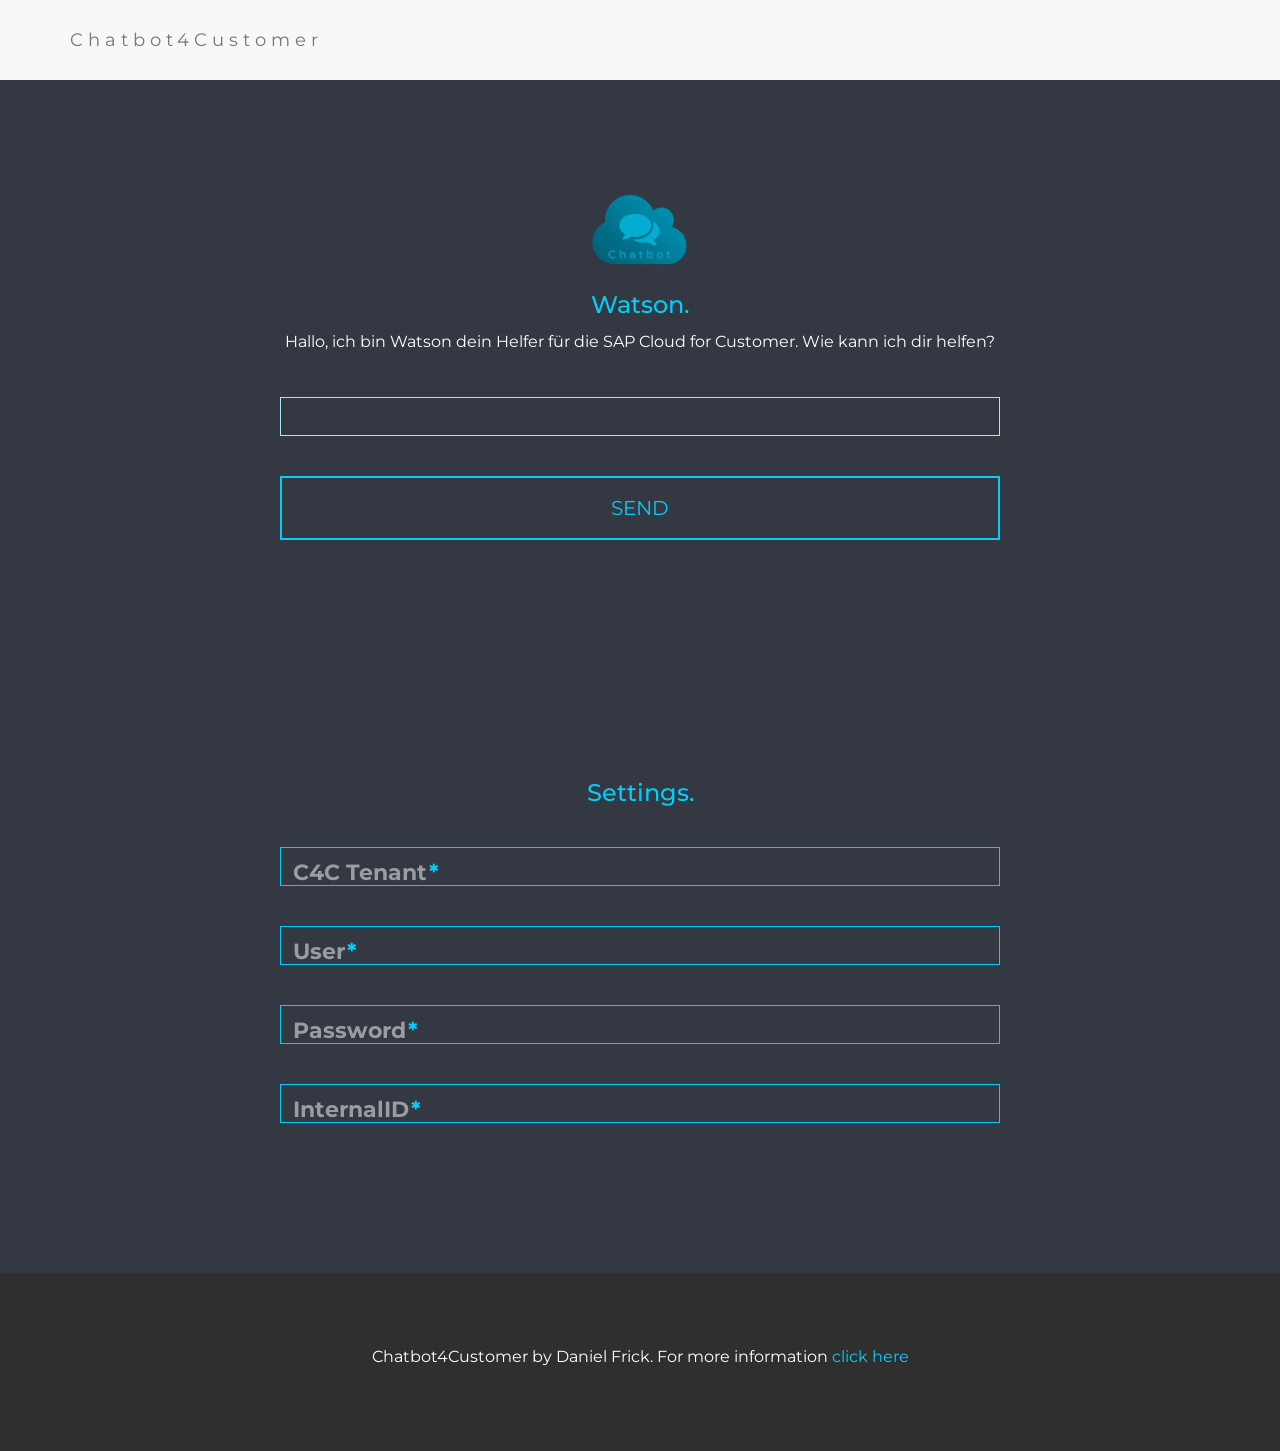
<file: src/main/webapp/index.html>
<!DOCTYPE html>
<html lang="en">

<head>
<meta charset="utf-8">
<meta http-equiv="X-UA-Compatible" content="IE=edge">
<meta name="viewport" content="width=device-width, initial-scale=1">
<title>Chatbot4Customer</title>
<link rel="shortcut icon" href="favicon.ico" />
<meta name="description"
	content="Chatbot4Customer verbindet die SAP Cloud for Customer mit dem IBM Watson Chatbot.">

<!-- Bootstrap -->
<link
	href="https://maxcdn.bootstrapcdn.com/bootstrap/3.3.7/css/bootstrap.min.css"
	rel="stylesheet">
<link href="https://fonts.googleapis.com/css?family=Montserrat"
	rel="stylesheet">
<link href="https://fonts.googleapis.com/css?family=Montserrat"
	rel="stylesheet">
</head>

<!-- Styles -->
<link href="css/styles.css" rel="stylesheet">
<link href="css/raisbutton.css" rel="stylesheet">
<link href="css/loader.css" rel="stylesheet">
<link href="css/login.css" rel="stylesheet">

<body>
	<div id="navbarspace">
	<nav class='navbar navbar-default'><div class='container'><div class='navbar-header'><button type='button' class='navbar-toggle' data-toggle='collapse'data-target='#myNavbar'><span class='icon-bar'></span> <span class='icon-bar'></span> <span class='icon-bar'></span></button><a class='navbar-brand' href='index.html'>Chatbot4Customer</a></div><div class='collapse navbar-collapse' id='myNavbar'></div></div></nav>
	</div>
	
	<div id="preloader" style="display:none">
  			<div id="loader"></div>
	</div>
	
	<div id = "botcontainer" class="container-fluid bg-2 text-center" >
		
		<div class="form">
		<img style="width:100px;height:82px;"src="images/chatbot.png" alt="chatbotlogo">
		<h3 style="color:#05cdfa">Watson.</h3>
		<div id="response" style="margin-top:10px">
			<p> Hallo, ich bin Watson dein Helfer für die SAP Cloud for Customer. Wie kann ich dir helfen?</p>
		</div>
		<div>
						<div class="field-wrap" style="margin-top: 40px">
							 <input id="input" required autocomplete="off" />
						</div>
						<button id="savebtn" class="button button-block raise" onClick="sendInputToBot()">
							SEND</button>
		</div>
		
	</div>
	</div>
	
	<div id = "settings" class="container-fluid bg-2 text-center" >
		
		
		<div class="form" id="signup">
					<h3 id="login_text" style="color:#05cdfa">Settings.</h2>
					
						<div class="field-wrap" style="margin-top: 40px">
							<label>C4C Tenant<span class="req">*</span>
							</label> <input id="tenant_input" type="text" required autocomplete="off" />
						</div>

						<div class="field-wrap" style="margin-top: 40px">
							<label>User<span class="req">*</span>
							</label> <input id="user_input" type="text" required autocomplete="off" />
						</div>

						<div class="field-wrap">
							<label>Password<span class="req">*</span>
							</label> <input id="password_input" type="password" required
								autocomplete="off" />
						</div>
						
						<div class="field-wrap" style="margin-top: 40px">
							<label>InternalID<span class="req">*</span>
							</label> <input id="internal_input" type="text" required autocomplete="off" />
						</div>
				</div>
		
	</div>
	
	<!-- Party Container -->
	

	<!-- Footer -->
	<footer class='container-fluid bg-4 text-center'><p>Chatbot4Customer by Daniel Frick. For more information <a href='https://github.com/frickD/Chatbot4Customer'>click here</a></p></footer>




	<!-- Scripts -->
	<!-- jQuery (necessary for Bootstrap's JavaScript plugins) -->
	<script
		src="https://ajax.googleapis.com/ajax/libs/jquery/1.12.4/jquery.min.js"></script>
	<script
		src="https://maxcdn.bootstrapcdn.com/bootstrap/3.3.7/js/bootstrap.min.js"></script>
	<script type="text/javascript">
	var preloader = $("#preloader");
	
	var input = $("#input");
	
	$(document).keypress(function(e) {
	    if(e.which == 13) {
	        sendInputToBot();
	    }
	});
	
	$(document).ready(function(){
		input.focus();
	});
	
	function sendInputToBot() {
		
		var inputText = input.val();
		preloader.fadeIn();
		$.ajax({
            method: "POST",
            url: "/api/input",
            contentType: "application/json",
            data: JSON.stringify({
                                 input: inputText
                                 })
            }).done(function (data) {
            	input.val("");
            	input.focus();
            	$( "#response" ).empty();
                $("#response").append(data);
                preloader.hide();
            }).fail(function (data) {
                $("#response").text("Warning! Cloud not conntect to the Backend.");
                preloader.hide();
            });
	}
	</script>
</body>
</html>
</file>
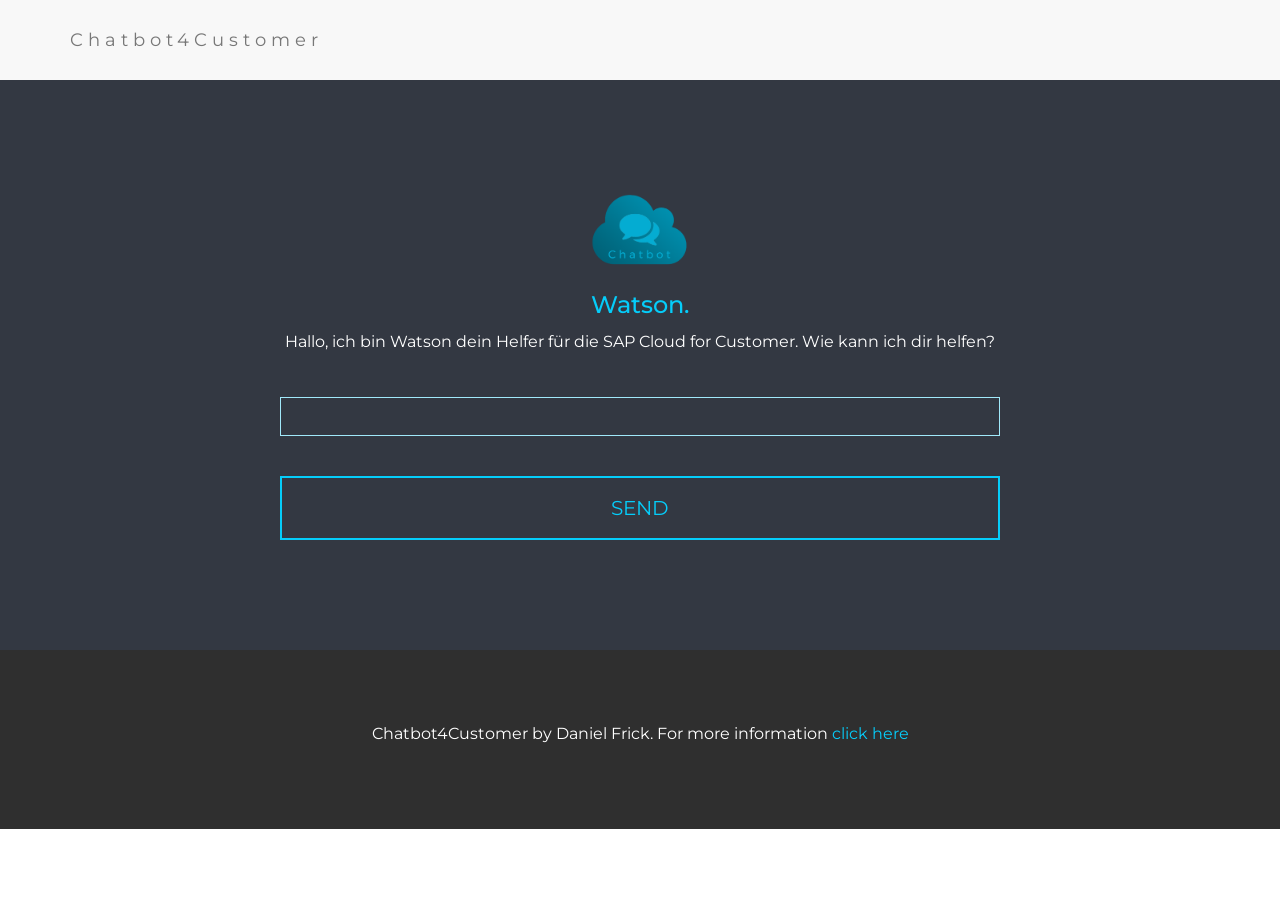
<file: chatbot/src/main/webapp/index.html>
<!DOCTYPE html>
<html lang="en">

<head>
<meta charset="utf-8">
<meta http-equiv="X-UA-Compatible" content="IE=edge">
<meta name="viewport" content="width=device-width, initial-scale=1">
<title>Chatbot4Customer</title>
<link rel="shortcut icon" href="favicon.ico" />
<meta name="description"
	content="Chatbot4Customer verbindet die SAP Cloud for Customer mit dem IBM Watson Chatbot.">

<!-- Bootstrap -->
<link
	href="https://maxcdn.bootstrapcdn.com/bootstrap/3.3.7/css/bootstrap.min.css"
	rel="stylesheet">
<link href="https://fonts.googleapis.com/css?family=Montserrat"
	rel="stylesheet">
<link href="https://fonts.googleapis.com/css?family=Montserrat"
	rel="stylesheet">
</head>

<!-- Styles -->
<link href="css/styles.css" rel="stylesheet">
<link href="css/raisbutton.css" rel="stylesheet">
<link href="css/loader.css" rel="stylesheet">
<link href="css/login.css" rel="stylesheet">

<body>
	<div id="navbarspace">
	<nav class='navbar navbar-default'><div class='container'><div class='navbar-header'><button type='button' class='navbar-toggle' data-toggle='collapse'data-target='#myNavbar'><span class='icon-bar'></span> <span class='icon-bar'></span> <span class='icon-bar'></span></button><a class='navbar-brand' href='index.html'>Chatbot4Customer</a></div><div class='collapse navbar-collapse' id='myNavbar'></div></div></nav>
	</div>
	
	<div id="preloader" style="display:none">
  			<div id="loader"></div>
	</div>
	
	<div id = "botcontainer" class="container-fluid bg-2 text-center" >
		
		<div class="form">
		<img style="width:100px;height:82px;"src="images/chatbot.png" alt="chatbotlogo">
		<h3 style="color:#05cdfa">Watson.</h3>
		<div id="response" style="margin-top:10px">
			<p> Hallo, ich bin Watson dein Helfer für die SAP Cloud for Customer. Wie kann ich dir helfen?</p>
		</div>
		<div>
						<div class="field-wrap" style="margin-top: 40px">
							 <input id="input" required autocomplete="off" />
						</div>
						<button id="savebtn" class="button button-block raise" onClick="sendInputToBot()">
							SEND</button>
		</div>
		
	</div>
	</div>
	
	<!-- Party Container -->
	

	<!-- Footer -->
	<footer class='container-fluid bg-4 text-center'><p>Chatbot4Customer by Daniel Frick. For more information <a href='https://www.github.com'>click here</a></p></footer>




	<!-- Scripts -->
	<!-- jQuery (necessary for Bootstrap's JavaScript plugins) -->
	<script
		src="https://ajax.googleapis.com/ajax/libs/jquery/1.12.4/jquery.min.js"></script>
	<script
		src="https://maxcdn.bootstrapcdn.com/bootstrap/3.3.7/js/bootstrap.min.js"></script>
	<script type="text/javascript">
	var preloader = $("#preloader");
	
	var input = $("input");
	
	$(document).keypress(function(e) {
	    if(e.which == 13) {
	        sendInputToBot();
	    }
	});
	
	$(document).ready(function(){
		input.focus();
	});
	
	function sendInputToBot() {
		var inputText = input.val();
		preloader.fadeIn();
		$.ajax({
            method: "POST",
            url: "/GetStartedTomcat/api/input",
            contentType: "application/json",
            data: JSON.stringify({
                                 input: inputText
                                
                                 })
            }).done(function (data) {
            	input.val("");
            	input.focus();
            	$( "#response" ).empty();
                $("#response").append(data);
                preloader.hide();
            }).fail(function (data) {
                $("#response").text("Warning! Cloud not conntect to the Backend.");
                preloader.hide();
            });
	}
	</script>
</body>
</html>
</file>
<file: src/main/webapp/css/styles.css>
body {
      font: 20px Montserrat, sans-serif;
      line-height: 1.8;
      color: #f5f6f7;
  }
  
  h2{
  font: 'Montserrat', sans-serif;
  letter-spacing: 1pt;
  text-transform: uppercase;
  }
  
  p {font-size: 16px;}
  .margin {margin-bottom: 45px;}
  .bg-1 { 
		background: #fa9805;
		background: -moz-linear-gradient(45deg, #fa9805 1%, #fab205 100%);
		background: -webkit-linear-gradient(45deg, #fa9805 1%,#fab205 100%);
		background: linear-gradient(45deg, #fa9805 1%,#fab205 100%);
		filter: progid:DXImageTransform.Microsoft.gradient( startColorstr='#fa9805', endColorstr='#fab205',GradientType=1 );
  }
  .bg-2 { 
      background-color: #333842; /* Dark Blue */
      color: #ffffff;
  }
  .bg-3 { 
      background-color: #474e5d; /* White */
      color: #ffffff;
  }
  .bg-4 { 
      background-color: #2f2f2f; /* Black Gray */
      color: #fff;
  }
  .bg-white { 
		background-color: #ffffff;
		color: #333842;
		}
		
  .bg-dark { 
		background-color: #111217;
		color: #fa9805;
		}	
  .container-fluid {
      padding-top: 70px;
      padding-bottom: 70px;
  }
  
  .navbar {
      padding-top: 15px;
      padding-bottom: 15px;
      border: 0;
      border-radius: 0;
      margin-bottom: 0;
      font-size: 12px;
      letter-spacing: 5px;
  }
  .navbar-nav  li a:hover {
      color: #fa9805 !important;
  }
  
.orangefont {
	color: #fa9805;
}  
  
.no-padding-margin {
  padding-left: 0;
  padding-right: 0;
  margin-top: 0;
  margin-bottom: 0;
  margin-right: 0;
  margin-left: 0;
}


.gamingcard_container {
    width: 45px;
    height: 70px;
    position: relative;
    border: 1px solid #ccc;
    -webkit-perspective: 800px;
    -moz-perspective: 800px;
    -o-perspective: 800px;
    perspective: 800px;
}
.flip_gamingcard {
    width: 100%;
    height: 100%;
    position: absolute;
    -webkit-transition: -webkit-transform 1s;
    -moz-transition: -moz-transform 1s;
    -o-transition: -o-transform 1s;
    transition: transform 1s;
    -webkit-transform-style: preserve-3d;
    -moz-transform-style: preserve-3d;
    -o-transform-style: preserve-3d;
    transform-style: preserve-3d;
    -webkit-transform-origin: 50% 50%;
}
.flip_gamingcard div {
    display: block;
    height: 100%;
    width: 100%;
    line-height: 70px;
    color: white;
    text-align: center;
    font-weight: bold;
    font-size: 16px;
    position: absolute;
    -webkit-backface-visibility: hidden;
    -moz-backface-visibility: hidden;
    -o-backface-visibility: hidden;
    backface-visibility: hidden;
}
.flip_gamingcard .front {
}
.flip_gamingcard .back {
    -webkit-transform: rotateY( 180deg );
    -moz-transform: rotateY( 180deg );
    -o-transform: rotateY( 180deg );
    transform: rotateY( 180deg );
}
.flip_gamingcard.flipped {
    -webkit-transform: rotateY( 180deg );
    -moz-transform: rotateY( 180deg );
    -o-transform: rotateY( 180deg );
    transform: rotateY( 180deg );
}
</file>
<file: src/main/webapp/css/raisbutton.css>
.raise:hover,
.raise:focus {
  box-shadow: 0 0.5em 0.5em -0.4em var(--hover);
  -webkit-transform: translateY(-0.25em);
          transform: translateY(-0.25em);
}

.raise {
  --color: #05cdfa;
  --hover: #a1e9fa;
}

.raise-white {
  --color: #ffffff;
  --hover: #ffffff;
}

button {
  color: var(--color);
  -webkit-transition: 0.25s;
  transition: 0.25s;
}
button:hover, button:focus {
  border-color: var(--hover);
  color: #fff;
}

button {

  background: none;
  border: 2px solid;
  font: inherit;
  line-height: 1;
  margin-top: 0.5em;
  padding: 1em 2em;
}
</file>
<file: src/main/webapp/css/loader.css>
#preloader {
    position: fixed;
    top: 0;
    left: 0;
    width: 100%;
    height: 100%;
    background: rgba(0, 0, 0, 0.5);
}
#loader {
    display: block;
    position: relative;
    left: 50%;
    top: 50%;
    width: 150px;
    height: 150px;
    margin: -75px 0 0 -75px;
    border-radius: 50%;
    border: 3px solid transparent;
    border-top-color: #05cdfa;
    -webkit-animation: spin 2s linear infinite;
    animation: spin 2s linear infinite;
}
#loader:before {
    content: "";
    position: absolute;
    top: 5px;
    left: 5px;
    right: 5px;
    bottom: 5px;
    border-radius: 50%;
    border: 3px solid transparent;
    border-top-color: #04acd2;
    -webkit-animation: spin 3s linear infinite;
    animation: spin 3s linear infinite;
}
#loader:after {
    content: "";
    position: absolute;
    top: 15px;
    left: 15px;
    right: 15px;
    bottom: 15px;
    border-radius: 50%;
    border: 3px solid transparent;
    border-top-color: #a1e9fa;
    -webkit-animation: spin 1.5s linear infinite;
    animation: spin 1.5s linear infinite;
}
@-webkit-keyframes spin {
    0%   {
        -webkit-transform: rotate(0deg);
        -ms-transform: rotate(0deg);
        transform: rotate(0deg);
    }
    100% {
        -webkit-transform: rotate(360deg);
        -ms-transform: rotate(360deg);
        transform: rotate(360deg);
    }
}
@keyframes spin {
    0%   {
        -webkit-transform: rotate(0deg);
        -ms-transform: rotate(0deg);
        transform: rotate(0deg);
    }
    100% {
        -webkit-transform: rotate(360deg);
        -ms-transform: rotate(360deg);
        transform: rotate(360deg);
    }
}
</file>
<file: src/main/webapp/css/login.css>
*, *:before, *:after {
  box-sizing: border-box;
}

a {
  text-decoration: none;
  color: #05cdfa;
  -webkit-transition: .5s ease;
  transition: .5s ease;
}
a:hover {
  color: #a1e9fa;
}


.form {
  background: #333842;
  padding: 40px;
  max-width: 800px;
  margin: auto;
  /* border-radius: 4px;
  box-shadow: 0 4px 10px 4px rgba(19, 35, 47, 0.3); */
}

.form-nobg {
  padding: 40px;
  max-width: 500px;
  margin: auto;
  /* border-radius: 4px;
  box-shadow: 0 4px 10px 4px rgba(19, 35, 47, 0.3); */
}

.tab-group {
  list-style: none;
  padding: 0;
  margin: 0 0 0;
}
.tab-group:after {
  content: "";
  display: table;
  clear: both;
}
.tab-group li a {
  display: block;
  text-decoration: none;
  padding: 15px;
  background: rgba(160, 179, 176, 0.25);
  color: #05cdfa;
  font-size: 20px;
  float: left;
  width: 50%;
  text-align: center;
  cursor: pointer;
  -webkit-transition: .5s ease;
  transition: .5s ease;
}
.tab-group li a:hover {
  background: #179b77;
  color: #ffffff;
}
.tab-group .active a {
  background: #1ab188;
  color: #ffffff;
}

.tab-content > div:last-child {
  display: none;
}

h1 {
  text-align: center;
  color: #ffffff;
  font-weight: 300;
  margin: 0 0 40px;
}

label {
  position: absolute;
  -webkit-transform: translateY(6px);
          transform: translateY(6px);
  left: 13px;
  color: rgba(255, 255, 255, 0.5);
  -webkit-transition: all 0.25s ease;
  transition: all 0.25s ease;
  -webkit-backface-visibility: hidden;
  pointer-events: none;
  font-size: 22px;
}
label .req {
  margin: 2px;
  color: #05cdfa;
}

label.active {
  -webkit-transform: translateY(50px);
          transform: translateY(50px);
  left: 2px;
  font-size: 14px;
}
label.active .req {
  opacity: 0;
}

label.highlight {
  color: #ffffff;
}

input, textarea {
  font-size: 22px;
  display: block;
  width: 100%;
  height: 100%;
  padding: 5px 10px;
  background: none;
  background-image: none;
  border: 1px solid #05cdfa;
  color: #ffffff;
  border-radius: 0;
  -webkit-transition: border-color .25s ease, box-shadow .25s ease;
  transition: border-color .25s ease, box-shadow .25s ease;
}
input:focus, textarea:focus {
  outline: 0;
  border-color: #a1e9fa;
}

textarea {
  border: 2px solid #05cdfa;
  resize: vertical;
}

.field-wrap {
  position: relative;
  margin-bottom: 40px;
}

.top-row:after {
  content: "";
  display: table;
  clear: both;
}
.top-row > div {
  float: left;
  width: 48%;
  margin-right: 4%;
}
.top-row > div:last-child {
  margin: 0;
}

.button-block {
  display: block;
  width: 100%;
}

.button-inline {
  display: inline;
  width: 100%;
}

.forgot {
  margin-top: -20px;
  text-align: right;
}
</file>
<file: chatbot/src/main/webapp/css/styles.css>
body {
      font: 20px Montserrat, sans-serif;
      line-height: 1.8;
      color: #f5f6f7;
  }
  
  h2{
  font: 'Montserrat', sans-serif;
  letter-spacing: 1pt;
  text-transform: uppercase;
  }
  
  p {font-size: 16px;}
  .margin {margin-bottom: 45px;}
  .bg-1 { 
		background: #fa9805;
		background: -moz-linear-gradient(45deg, #fa9805 1%, #fab205 100%);
		background: -webkit-linear-gradient(45deg, #fa9805 1%,#fab205 100%);
		background: linear-gradient(45deg, #fa9805 1%,#fab205 100%);
		filter: progid:DXImageTransform.Microsoft.gradient( startColorstr='#fa9805', endColorstr='#fab205',GradientType=1 );
  }
  .bg-2 { 
      background-color: #333842; /* Dark Blue */
      color: #ffffff;
  }
  .bg-3 { 
      background-color: #474e5d; /* White */
      color: #ffffff;
  }
  .bg-4 { 
      background-color: #2f2f2f; /* Black Gray */
      color: #fff;
  }
  .bg-white { 
		background-color: #ffffff;
		color: #333842;
		}
		
  .bg-dark { 
		background-color: #111217;
		color: #fa9805;
		}	
  .container-fluid {
      padding-top: 70px;
      padding-bottom: 70px;
  }
  
  .navbar {
      padding-top: 15px;
      padding-bottom: 15px;
      border: 0;
      border-radius: 0;
      margin-bottom: 0;
      font-size: 12px;
      letter-spacing: 5px;
  }
  .navbar-nav  li a:hover {
      color: #fa9805 !important;
  }
  
.orangefont {
	color: #fa9805;
}  
  
.no-padding-margin {
  padding-left: 0;
  padding-right: 0;
  margin-top: 0;
  margin-bottom: 0;
  margin-right: 0;
  margin-left: 0;
}


.gamingcard_container {
    width: 45px;
    height: 70px;
    position: relative;
    border: 1px solid #ccc;
    -webkit-perspective: 800px;
    -moz-perspective: 800px;
    -o-perspective: 800px;
    perspective: 800px;
}
.flip_gamingcard {
    width: 100%;
    height: 100%;
    position: absolute;
    -webkit-transition: -webkit-transform 1s;
    -moz-transition: -moz-transform 1s;
    -o-transition: -o-transform 1s;
    transition: transform 1s;
    -webkit-transform-style: preserve-3d;
    -moz-transform-style: preserve-3d;
    -o-transform-style: preserve-3d;
    transform-style: preserve-3d;
    -webkit-transform-origin: 50% 50%;
}
.flip_gamingcard div {
    display: block;
    height: 100%;
    width: 100%;
    line-height: 70px;
    color: white;
    text-align: center;
    font-weight: bold;
    font-size: 16px;
    position: absolute;
    -webkit-backface-visibility: hidden;
    -moz-backface-visibility: hidden;
    -o-backface-visibility: hidden;
    backface-visibility: hidden;
}
.flip_gamingcard .front {
}
.flip_gamingcard .back {
    -webkit-transform: rotateY( 180deg );
    -moz-transform: rotateY( 180deg );
    -o-transform: rotateY( 180deg );
    transform: rotateY( 180deg );
}
.flip_gamingcard.flipped {
    -webkit-transform: rotateY( 180deg );
    -moz-transform: rotateY( 180deg );
    -o-transform: rotateY( 180deg );
    transform: rotateY( 180deg );
}
</file>
<file: chatbot/src/main/webapp/css/raisbutton.css>
.raise:hover,
.raise:focus {
  box-shadow: 0 0.5em 0.5em -0.4em var(--hover);
  -webkit-transform: translateY(-0.25em);
          transform: translateY(-0.25em);
}

.raise {
  --color: #05cdfa;
  --hover: #a1e9fa;
}

.raise-white {
  --color: #ffffff;
  --hover: #ffffff;
}

button {
  color: var(--color);
  -webkit-transition: 0.25s;
  transition: 0.25s;
}
button:hover, button:focus {
  border-color: var(--hover);
  color: #fff;
}

button {

  background: none;
  border: 2px solid;
  font: inherit;
  line-height: 1;
  margin-top: 0.5em;
  padding: 1em 2em;
}
</file>
<file: chatbot/src/main/webapp/css/loader.css>
#preloader {
    position: fixed;
    top: 0;
    left: 0;
    width: 100%;
    height: 100%;
    background: rgba(0, 0, 0, 0.5);
}
#loader {
    display: block;
    position: relative;
    left: 50%;
    top: 50%;
    width: 150px;
    height: 150px;
    margin: -75px 0 0 -75px;
    border-radius: 50%;
    border: 3px solid transparent;
    border-top-color: #05cdfa;
    -webkit-animation: spin 2s linear infinite;
    animation: spin 2s linear infinite;
}
#loader:before {
    content: "";
    position: absolute;
    top: 5px;
    left: 5px;
    right: 5px;
    bottom: 5px;
    border-radius: 50%;
    border: 3px solid transparent;
    border-top-color: #04acd2;
    -webkit-animation: spin 3s linear infinite;
    animation: spin 3s linear infinite;
}
#loader:after {
    content: "";
    position: absolute;
    top: 15px;
    left: 15px;
    right: 15px;
    bottom: 15px;
    border-radius: 50%;
    border: 3px solid transparent;
    border-top-color: #a1e9fa;
    -webkit-animation: spin 1.5s linear infinite;
    animation: spin 1.5s linear infinite;
}
@-webkit-keyframes spin {
    0%   {
        -webkit-transform: rotate(0deg);
        -ms-transform: rotate(0deg);
        transform: rotate(0deg);
    }
    100% {
        -webkit-transform: rotate(360deg);
        -ms-transform: rotate(360deg);
        transform: rotate(360deg);
    }
}
@keyframes spin {
    0%   {
        -webkit-transform: rotate(0deg);
        -ms-transform: rotate(0deg);
        transform: rotate(0deg);
    }
    100% {
        -webkit-transform: rotate(360deg);
        -ms-transform: rotate(360deg);
        transform: rotate(360deg);
    }
}
</file>
<file: chatbot/src/main/webapp/css/login.css>
*, *:before, *:after {
  box-sizing: border-box;
}

a {
  text-decoration: none;
  color: #05cdfa;
  -webkit-transition: .5s ease;
  transition: .5s ease;
}
a:hover {
  color: #a1e9fa;
}


.form {
  background: #333842;
  padding: 40px;
  max-width: 800px;
  margin: auto;
  /* border-radius: 4px;
  box-shadow: 0 4px 10px 4px rgba(19, 35, 47, 0.3); */
}

.form-nobg {
  padding: 40px;
  max-width: 500px;
  margin: auto;
  /* border-radius: 4px;
  box-shadow: 0 4px 10px 4px rgba(19, 35, 47, 0.3); */
}

.tab-group {
  list-style: none;
  padding: 0;
  margin: 0 0 0;
}
.tab-group:after {
  content: "";
  display: table;
  clear: both;
}
.tab-group li a {
  display: block;
  text-decoration: none;
  padding: 15px;
  background: rgba(160, 179, 176, 0.25);
  color: #05cdfa;
  font-size: 20px;
  float: left;
  width: 50%;
  text-align: center;
  cursor: pointer;
  -webkit-transition: .5s ease;
  transition: .5s ease;
}
.tab-group li a:hover {
  background: #179b77;
  color: #ffffff;
}
.tab-group .active a {
  background: #1ab188;
  color: #ffffff;
}

.tab-content > div:last-child {
  display: none;
}

h1 {
  text-align: center;
  color: #ffffff;
  font-weight: 300;
  margin: 0 0 40px;
}

label {
  position: absolute;
  -webkit-transform: translateY(6px);
          transform: translateY(6px);
  left: 13px;
  color: rgba(255, 255, 255, 0.5);
  -webkit-transition: all 0.25s ease;
  transition: all 0.25s ease;
  -webkit-backface-visibility: hidden;
  pointer-events: none;
  font-size: 22px;
}
label .req {
  margin: 2px;
  color: #05cdfa;
}

label.active {
  -webkit-transform: translateY(50px);
          transform: translateY(50px);
  left: 2px;
  font-size: 14px;
}
label.active .req {
  opacity: 0;
}

label.highlight {
  color: #ffffff;
}

input, textarea {
  font-size: 22px;
  display: block;
  width: 100%;
  height: 100%;
  padding: 5px 10px;
  background: none;
  background-image: none;
  border: 1px solid #05cdfa;
  color: #ffffff;
  border-radius: 0;
  -webkit-transition: border-color .25s ease, box-shadow .25s ease;
  transition: border-color .25s ease, box-shadow .25s ease;
}
input:focus, textarea:focus {
  outline: 0;
  border-color: #a1e9fa;
}

textarea {
  border: 2px solid #05cdfa;
  resize: vertical;
}

.field-wrap {
  position: relative;
  margin-bottom: 40px;
}

.top-row:after {
  content: "";
  display: table;
  clear: both;
}
.top-row > div {
  float: left;
  width: 48%;
  margin-right: 4%;
}
.top-row > div:last-child {
  margin: 0;
}

.button-block {
  display: block;
  width: 100%;
}

.button-inline {
  display: inline;
  width: 100%;
}

.forgot {
  margin-top: -20px;
  text-align: right;
}
</file>
